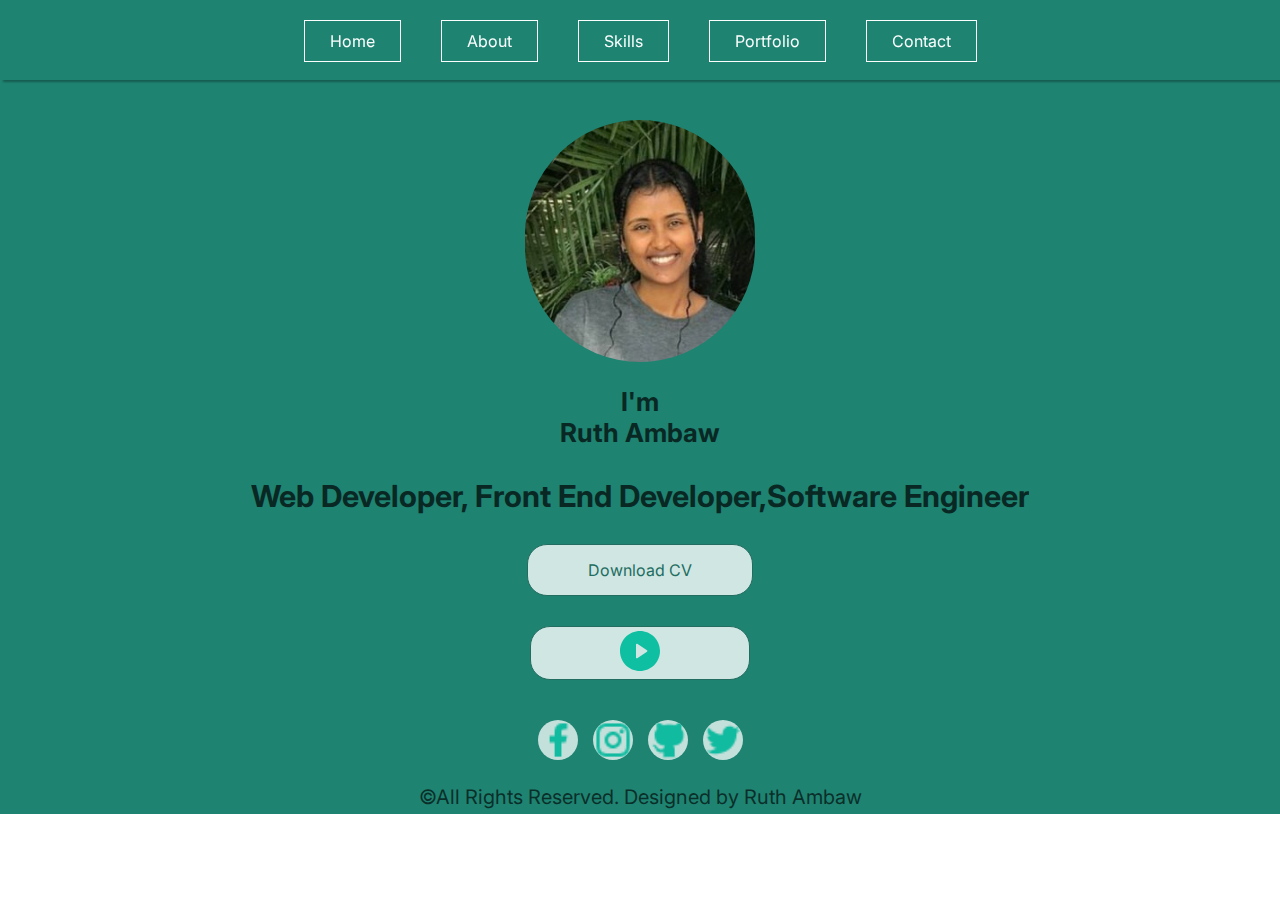
<file: index.html>
<!DOCTYPE html>
<html lang="en">
  <head>
    <meta charset="utf-8">
    <title>Ruth's Portfolio</title>
    <meta content="width=device-width, initial-scale=1.0" name="viewport">
    <link rel="stylesheet" href="src/css/style.css">
  </head>

  <body>
    <div class="color_container">
      <header>
        <!-- header Start -->
        <nav class="navbar">
          <div class="navbar-content">
            <div class="navbar-nav">
              <a href="./index.html" class="nav-item nav-link">Home</a>
              <a href="src/about.html" class="nav-item nav-link">About</a>
              <a href="src/skills.html" class="nav-item nav-link">Skills</a>
              <a href="src/portfolio.html" class="nav-item nav-link">Portfolio</a>
              <a href="src/contact.html" class="nav-item nav-link">Contact</a>
            </div>
          </div>
          <div class="toogle">
            <div class="nav_menu">
              <span><img src="src/assets/icons/menu.png" alt=""></span>
            </div>
            <div class="navbar-nav hidden">
              <a href="index.html" class="nav-item nav-link">Home</a>
              <a href="src/about.html" class="nav-item nav-link">About</a>
              <a href="src/skills.html" class="nav-item nav-link">Skills</a>
              <a href="src/portfolio.html" class="nav-item nav-link">Portfolio</a>
              <a href="src/contact.html" class="nav-item nav-link">Contact</a>
            </div>
          </div>
        </nav>
      </header>
      <!-- header End -->
  
      <!-- home start -->
      <main>
        <section class="header__section" id="home">
            <div class="my__profile">
              <div class="profile__img">
                <img class="" src="src/assets/images/myprofile.jpg" alt="profile picture" >
              </div>
              <div class="info__about__me">
                <h3 class="infoTitle">
                  <span>I'm</span><br>
                  Ruth Ambaw</h3>
                <div class="infoTitle">
                  <h3>Web Developer, Front End Developer,Software Engineer</h3>
                </div>
                <div class="resume__btn">
                  <a href="src/assets/files/cvold.pdf" download="pdf" class="btn">Download CV</a>
                </div>
                <div class="play__video">
                  <span><img src="src/assets/icons/blue/play.png" alt="play"></span>
                </div>
                <div class="video">
                  <video width="300" height="170" controls>
                    <source src="src/assets/video/Learn and Play with Magic Media.mp4" type="video/mp4">
                  </video>
                </div>
            </div>
          </div>
        </section>
      </main>
        <!-- Header End -->
  
      <!-- Footer Start -->
      <footer class="footer">
        <div class="social__media">
          <a class="social" href="#"><img src="src/assets/icons/blue/facebook.png" alt="facebook"></a>
          <a class="social" href="#"><img src="src/assets/icons/blue/instagram-line.png" alt="instagram"></a>
          <a class="social" href="https://github.com/ruth610"><img src="src/assets/icons/blue/github.png" alt="github"></a>
          <a class="social" href="https://x.com/ruth_ambaw"><img src="src/assets/icons/blue/twitter-fill.png" alt="twitter"></a>
        </div>
        <p class="copyright">©All Rights Reserved. Designed by Ruth Ambaw</p>
      </footer>
      <!-- Footer End -->
    </div>
    <script src="src/js/script.js"></script>
  </body>
</html>
</file>
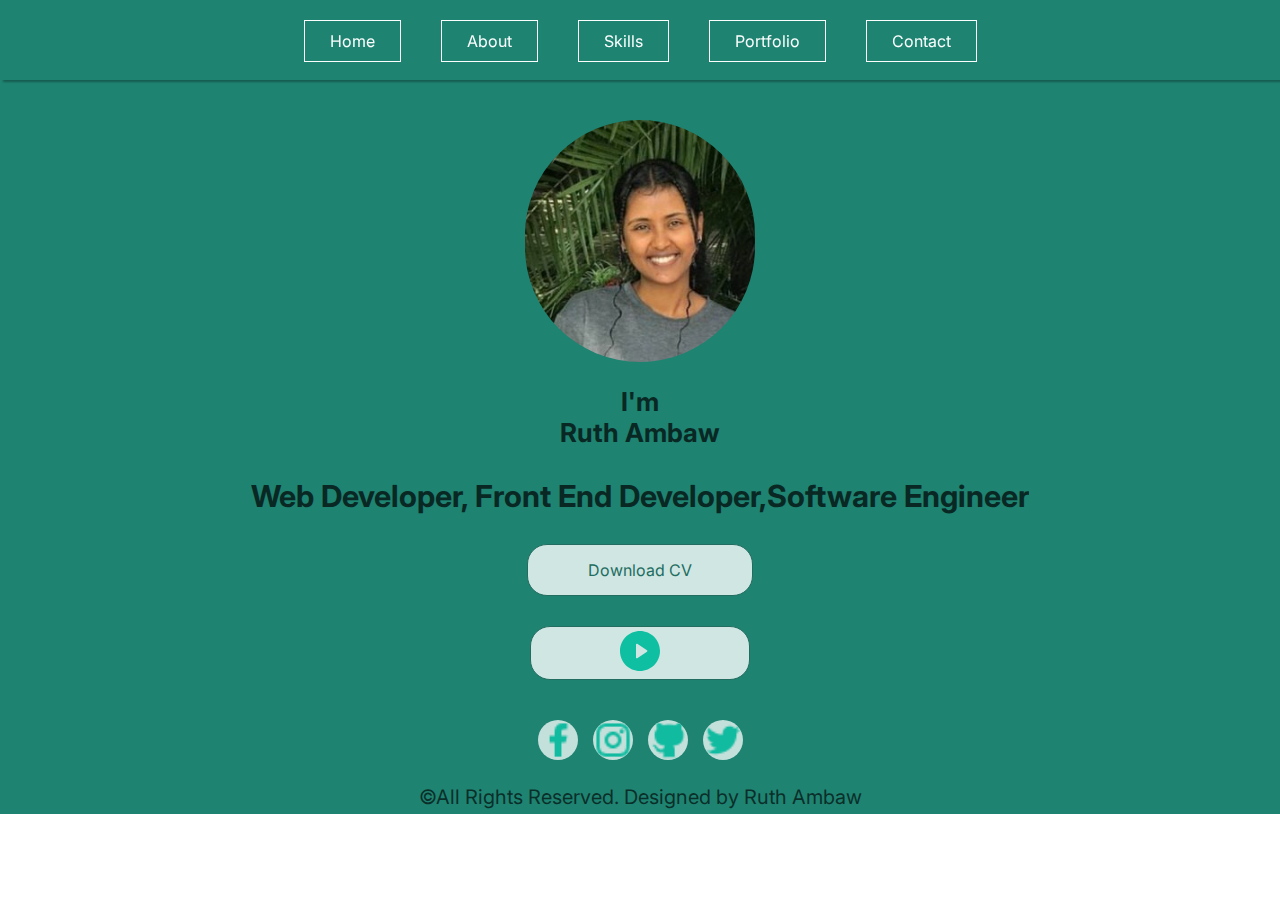
<file: home.html>
<!DOCTYPE html>
<html lang="en">
  <head>
    <meta charset="utf-8">
    <title>Ruth's Portfolio</title>
    <meta content="width=device-width, initial-scale=1.0" name="viewport">
    <link rel="stylesheet" href="./css/style.css">
  </head>

  <body>
    <div class="color_container">
      <header>
        <!-- header Start -->
        <nav class="navbar">
          <div class="navbar-content">
            <div class="navbar-nav">
              <a href="./home.html" class="nav-item nav-link">Home</a>
              <a href="./about.html" class="nav-item nav-link">About</a>
              <a href="./skills.html" class="nav-item nav-link">Skills</a>
              <a href="./portfolio.html" class="nav-item nav-link">Portfolio</a>
              <a href="./contact.html" class="nav-item nav-link">Contact</a>
            </div>
          </div>
          <div class="toogle">
            <div class="nav_menu">
              <span><img src="./assets/icons/menu.png" alt=""></span>
            </div>
            <div class="navbar-nav hidden">
              <a href="./home.html" class="nav-item nav-link">Home</a>
              <a href="./about.html" class="nav-item nav-link">About</a>
              <a href="./skills.html" class="nav-item nav-link">Skills</a>
              <a href="./portfolio.html" class="nav-item nav-link">Portfolio</a>
              <a href="./contact.html" class="nav-item nav-link">Contact</a>
            </div>
          </div>
        </nav>
      </header>
      <!-- header End -->
  
      <!-- home start -->
      <main>
        <section class="header__section" id="home">
            <div class="my__profile">
              <div class="profile__img">
                <img class="" src="./assets/images/myprofile.jpg" alt="profile picture" >
              </div>
              <div class="info__about__me">
                <h3 class="infoTitle">
                  <span>I'm</span><br>
                  Ruth Ambaw</h3>
                <div class="infoTitle">
                  <h3>Web Developer, Front End Developer,Software Engineer</h3>
                </div>
                <div class="resume__btn">
                  <a href="./assets/files/cvold.pdf" download="pdf" class="btn">Download CV</a>
                </div>
                <div class="play__video">
                  <span><img src="./assets/icons/blue/play.png" alt="play"></span>
                </div>
                <div class="video">
                  <video width="300" height="170" controls>
                    <source src="./assets/video/Learn and Play with Magic Media.mp4" type="video/mp4">
                  </video>
                </div>
            </div>
          </div>
        </section>
      </main>
        <!-- Header End -->
  
      <!-- Footer Start -->
      <footer class="footer">
        <div class="social__media">
          <a class="social" href="#"><img src="./assets/icons/blue/facebook.png" alt="facebook"></a>
          <a class="social" href="#"><img src="./assets/icons/blue/instagram-line.png" alt="instagram"></a>
          <a class="social" href="https://github.com/ruth610"><img src="./assets/icons/blue/github.png" alt="github"></a>
          <a class="social" href="https://x.com/ruth_ambaw"><img src="./assets/icons/blue/twitter-fill.png" alt="twitter"></a>
        </div>
        <p class="copyright">©All Rights Reserved. Designed by Ruth Ambaw</p>
      </footer>
      <!-- Footer End -->
    </div>
    <script src="./js/script.js"></script>
  </body>
</html>
</file>
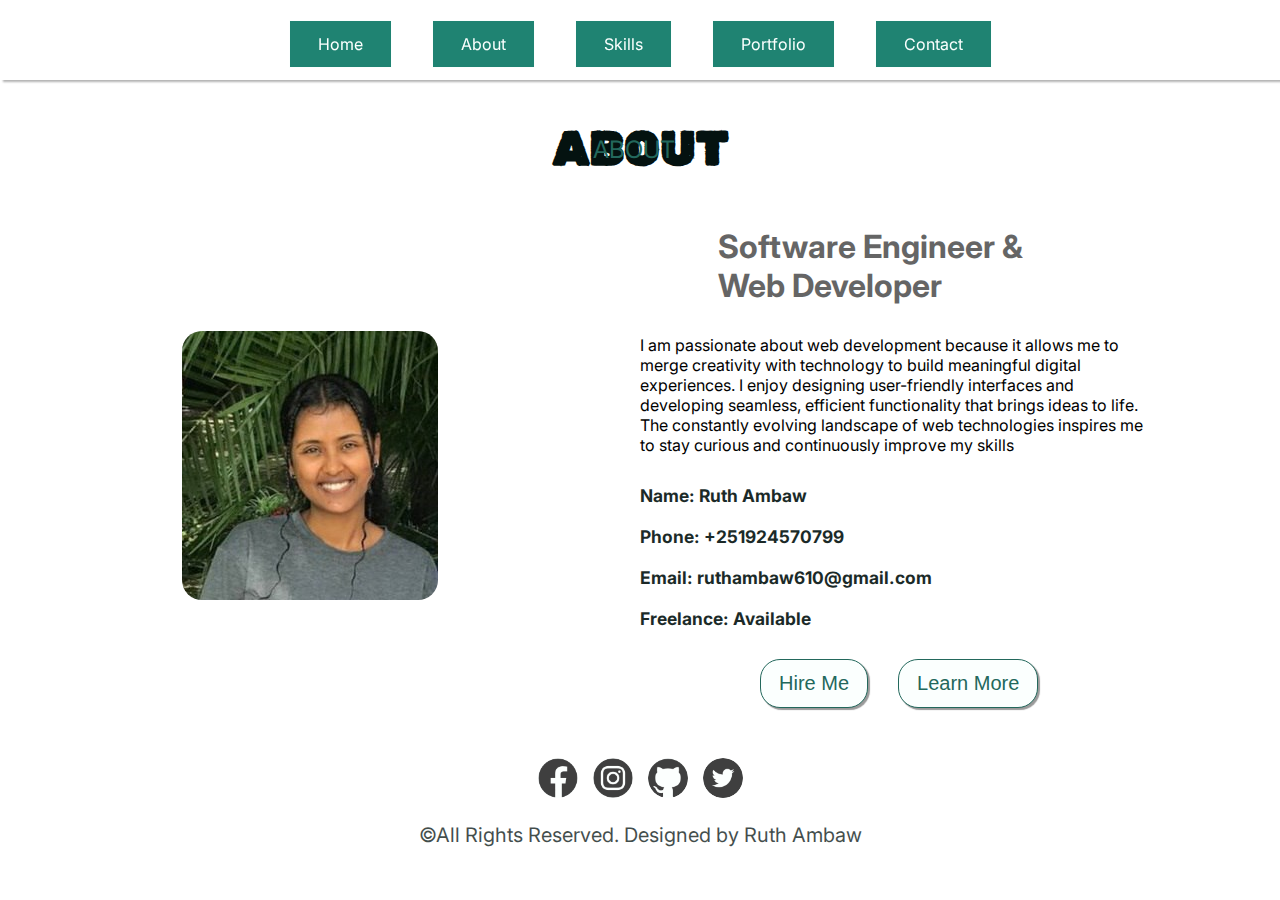
<file: src/about.html>
<!DOCTYPE html>
<html lang="en">
<head>
    <meta charset="UTF-8">
    <meta name="viewport" content="width=device-width, initial-scale=1.0">
    <title>Ruth's Portfolio</title>
    <link rel="stylesheet" href="./css/style.css">
    <link rel="stylesheet" href="./css/styleAbout.css">
</head>
<body>
  <div class="noColor_container">
    <header>
      <!-- header Start -->
      <nav class="navbar">
        <div class="navbar-content">
          <div class="navbar-nav">
            <a href="../index.html" class="nav-item nav-link">Home</a>
            <a href="./about.html" class="nav-item nav-link">About</a>
            <a href="./skills.html" class="nav-item nav-link">Skills</a>
            <a href="./portfolio.html" class="nav-item nav-link">Portfolio</a>
            <a href="./contact.html" class="nav-item nav-link">Contact</a>
          </div>
        </div>
        <div class="toogle">
          <div class="nav_menu">
            <span><img src="./assets/icons/menu.png" alt=""></span>
          </div>
          <div class="navbar-nav hidden">
            <a href="../index.html" class="nav-item nav-link">Home</a>
            <a href="./about.html" class="nav-item nav-link">About</a>
            <a href="./skills.html" class="nav-item nav-link">Skills</a>
            <a href="./portfolio.html" class="nav-item nav-link">Portfolio</a>
            <a href="./contact.html" class="nav-item nav-link">Contact</a>
          </div>
        </div>
      </nav>
    </header>
    <!-- header ends here -->

     <!-- About Start -->
  <main>
    <section class="about__section">
      <div class="container">
        <div class="text_container">
          <h1 class="text_small">ABOUT</h1>
          <h3 class="text_large">ABOUT</h3>
        </div>
        <div class="about__descriptions">
          <div class="about__img">
            <img src="./assets/images/myprofile.jpg" alt="picture of mine">
          </div>
          <div class="about__info">
            <h3 class="about__infoTitle">Software Engineer & Web Developer</h3>
            <p>
              I am passionate about web development because it allows me to
              merge creativity with technology to build meaningful digital
              experiences. I enjoy designing user-friendly interfaces and
              developing seamless, efficient functionality that brings ideas
              to life. The constantly evolving landscape of web technologies
              inspires me to stay curious and continuously improve my skills
            </p>
            <div class="detail_about__me">
              <div>
                <h6>Name: <span>Ruth Ambaw</span></h6>
              </div>
              <div>
                <h6>Phone: <span>+251924570799</span></h6>
              </div>
              <div>
                <h6>Email: <span>ruthambaw610@gmail.com</span></h6>
              </div>
              <div>
                <h6>
                  Freelance: <span>Available</span>
                </h6>
              </div>
            </div>
            <div class="btn_list">
              <button>Hire Me</button>
              <button>Learn More</button>
            </div>
          </div>
        </div>
      </div>
    </section>
  </main>
    <!-- About End -->

    <!-- Footer Start -->
  <footer class="footer">
      <div class="social__media">
        <a class="social" href="#"><img src="./assets/icons/black/facebook.png" alt="facebook"></a>
        <a class="social" href="#"><img src="./assets/icons/black/instagram.png" alt="instagram"></a>
        <a class="social" href="https://github.com/ruth610"><img src="./assets/icons/black/github.png" alt="github"></a>
        <a class="social" href="https://x.com/ruth_ambaw"><img src="./assets/icons/black/twitter.png" alt="twiiter"></a>
      </div>
      <p class="©copyright">©All Rights Reserved. Designed by Ruth Ambaw</p>
    </footer>
    <!-- Footer End -->
  </div>
      <script src="./js/script.js"></script>
</body>
</html>
</file>
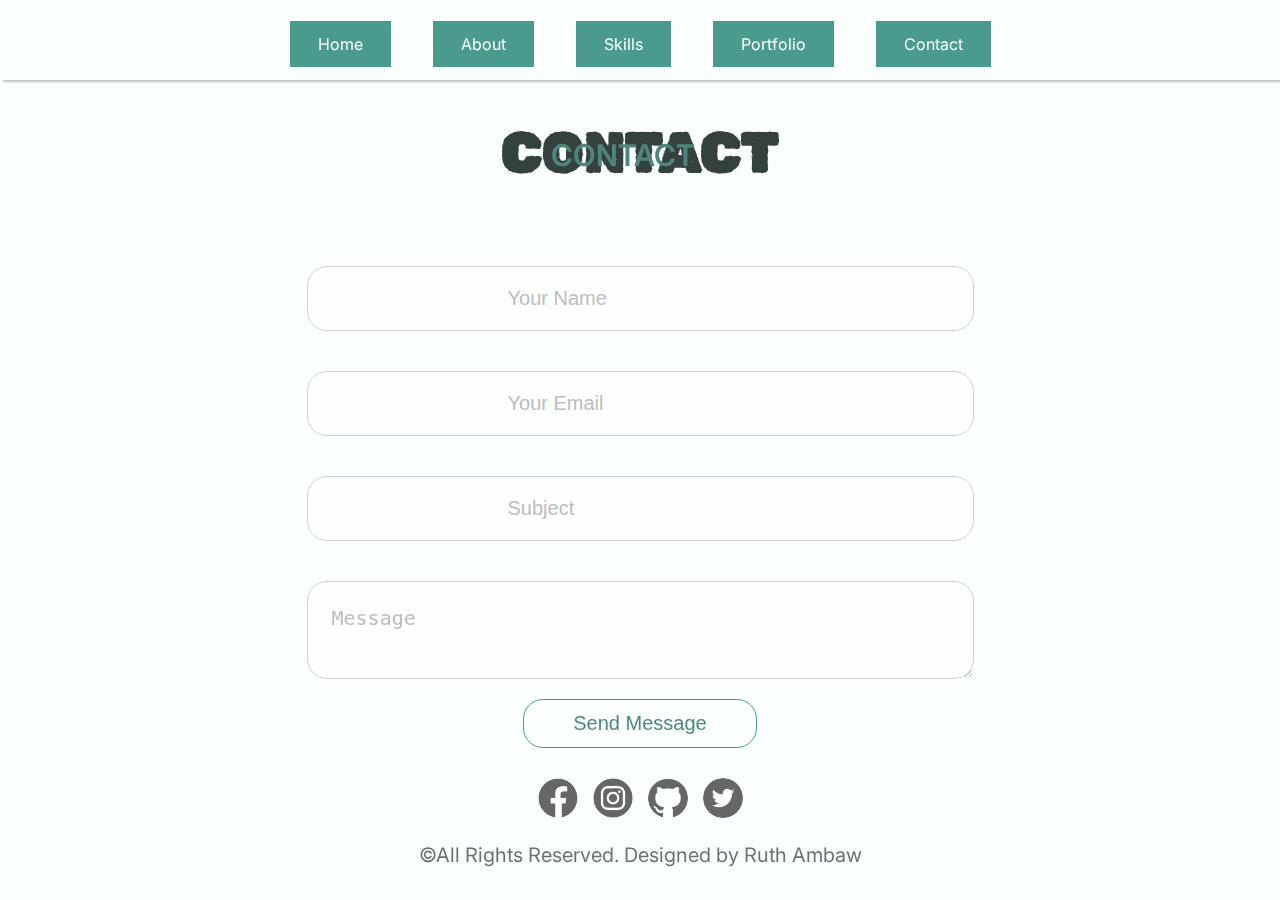
<file: src/contact.html>
<!DOCTYPE html>
<html lang="en">
<head>
    <meta charset="UTF-8">
    <meta name="viewport" content="width=device-width, initial-scale=1.0">
    <title>Ruth's Portfolio</title>
    <link rel="stylesheet" href="./css/style.css">
    <link rel="stylesheet" href="./css/styleContact.css">
</head>
<body>
    <!-- header Start -->
    <header>
      <nav class="navbar">
        <div class="navbar-content">
          <div class="navbar-nav">
            <a href="../index.html" class="nav-item nav-link">Home</a>
            <a href="./about.html" class="nav-item nav-link">About</a>
            <a href="./skills.html" class="nav-item nav-link">Skills</a>
            <a href="./portfolio.html" class="nav-item nav-link">Portfolio</a>
            <a href="./contact.html" class="nav-item nav-link">Contact</a>
          </div>
        </div>
        <div class="toogle">
          <div class="nav_menu">
            <span><img src="./assets/icons/menu.png" alt=""></span>
          </div>
          <div class="navbar-nav hidden">
            <a href="../index.html" class="nav-item nav-link">Home</a>
            <a href="./about.html" class="nav-item nav-link">About</a>
            <a href="./skills.html" class="nav-item nav-link">Skills</a>
            <a href="./portfolio.html" class="nav-item nav-link">Portfolio</a>
            <a href="./contact.html" class="nav-item nav-link">Contact</a>
          </div>
        </div>
      </nav>
      </header>
      <!-- header ends here -->

      <!-- Contact Start -->
    <main>
      <section class="contact__section">
        <div class="container">
          <div class="text_container">
            <h1 class="text_small">CONTACT</h1>
            <h1 class="text_large">CONTACT</h1>
          </div>
          <div class="contact__form">
            <form id="contactForm">
                <div class="nameEmail">
                  <label for="name">Name:</label>
                  <input
                  type="text"
                  id="name"
                  class="input"
                  placeholder="Your Name"
                  required="required"
                  data-validation-required-message="Please enter your name"
                >
                <label for="email">Email</label>
                <input
                  type="email"
                  class="input"
                  id="email"
                  placeholder="Your Email"
                  required="required"
                  data-validation-required-message="Please enter your email"
                >
                </div>
                <label for="subject">Subject</label>
                <input
                  type="text"
                  id="subject"
                  class="input"
                  required="required"
                  placeholder="Subject"
                  data-validation-required-message="Please enter a subject"
                >
                <label for="message">Message</label>
                <textarea
                  id="message"
                  placeholder="Message"
                  required="required"
                  data-validation-required-message="Please enter your message"
                ></textarea>
                <button class="btn" type="submit" id="sendMessageButton">
                  Send Message
              </div>
            </form>
          </div>
        </div>
      </section>
    </main>
    <!-- Contact End -->

      <!-- Footer Start -->
      <footer class="footer">
        <div class="social__media">
          <a class="social" href="#"><img src="./assets/icons/black/facebook.png" alt="facebook"></a>
          <a class="social" href="#"><img src="./assets/icons/black/instagram.png" alt="instagram"></a>
          <a class="social" href="https://github.com/ruth610"><img src="./assets/icons/black/github.png" alt="github"></a>
          <a class="social" href="https://x.com/ruth_ambaw"><img src="./assets/icons/black/twitter.png" alt="twiiter"></a>
        </div>
        <p class="copyright">©All Rights Reserved. Designed by Ruth Ambaw</p>
      </footer>
      <!-- Footer End -->
      <script src="./js/script.js"></script>
</body>
</html>
</file>
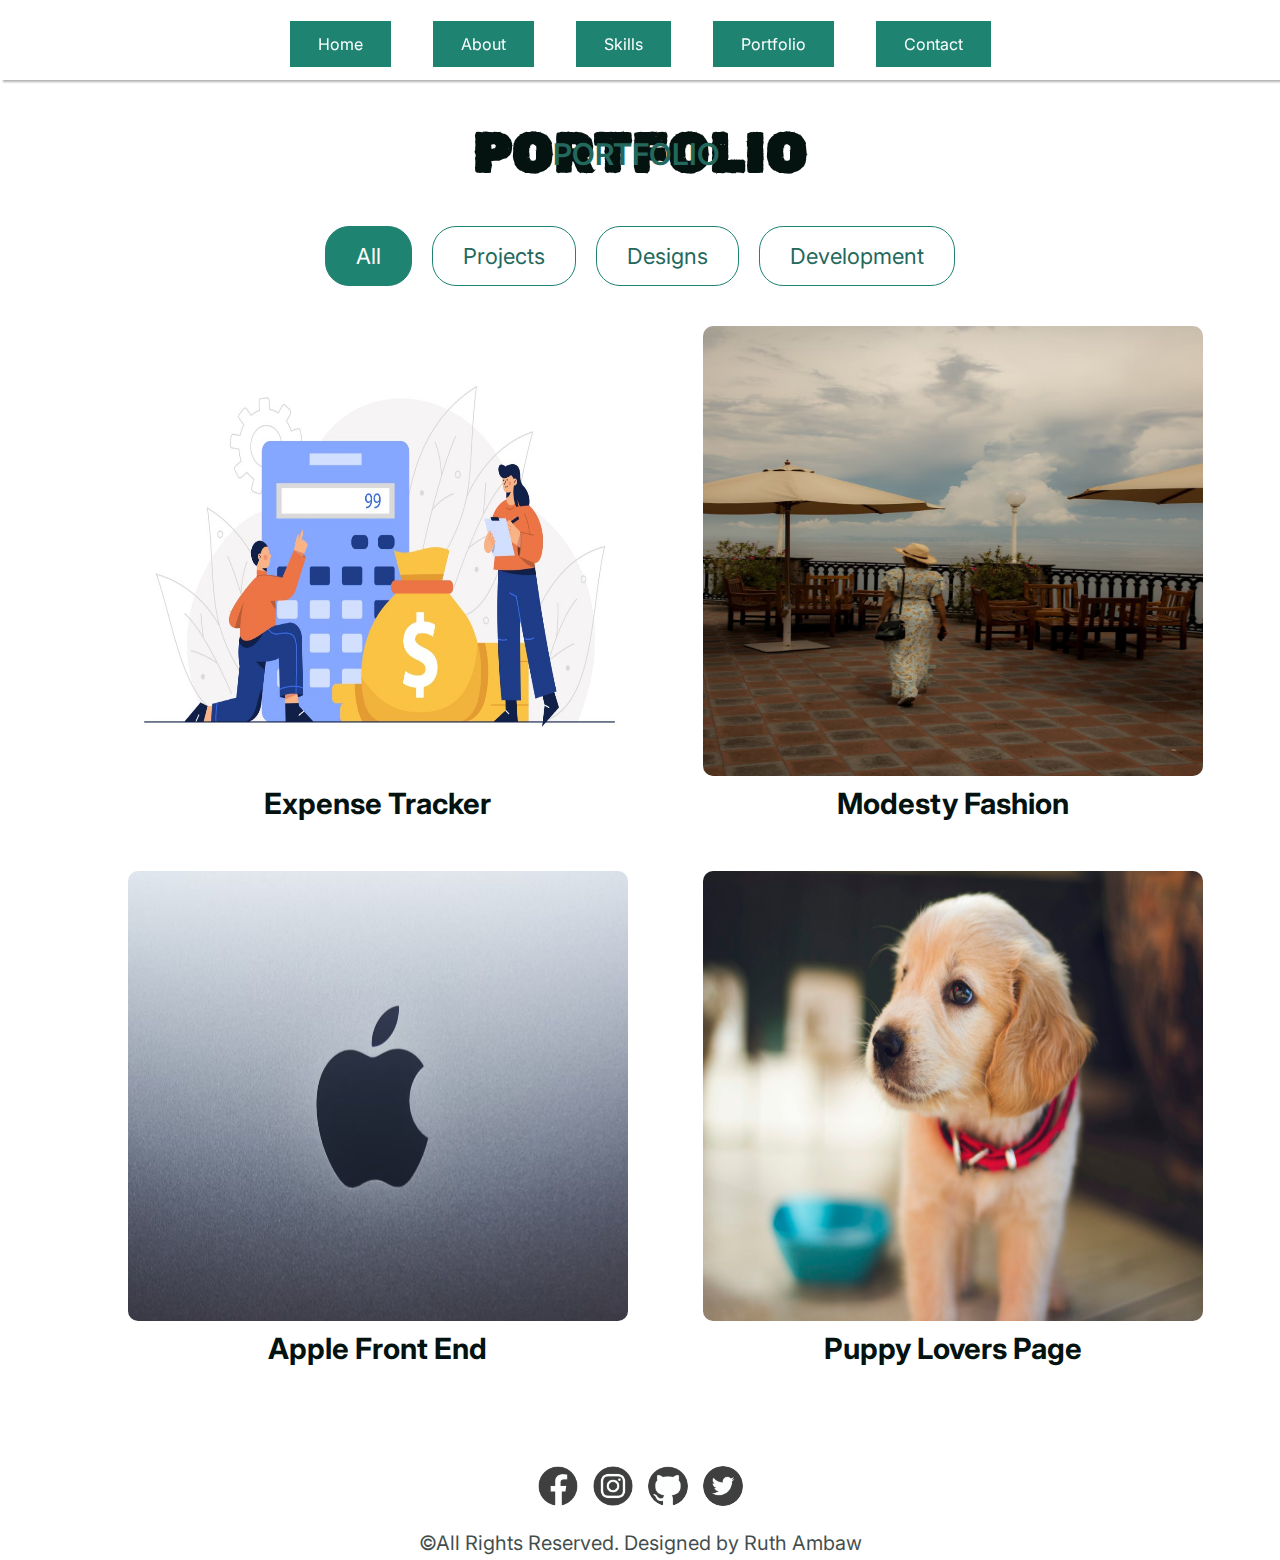
<file: src/portfolio.html>
<!DOCTYPE html>
<html lang="en">
<head>
    <meta charset="UTF-8">
    <meta name="viewport" content="width=device-width, initial-scale=1.0">
    <title>Ruth's Portfolio</title>
    <link rel="stylesheet" href="./css/style.css">
    <link rel="stylesheet" href="./css/stylePortfolio.css">
</head>
<body>
  <header>
    <!-- header Start -->
    <nav class="navbar">
      <div class="navbar-content">
        <div class="navbar-nav">
          <a href="../index.html" class="nav-item nav-link">Home</a>
          <a href="./about.html" class="nav-item nav-link">About</a>
          <a href="./skills.html" class="nav-item nav-link">Skills</a>
          <a href="./portfolio.html" class="nav-item nav-link">Portfolio</a>
          <a href="./contact.html" class="nav-item nav-link">Contact</a>
        </div>
      </div>
      <div class="toogle">
        <div class="nav_menu">
          <span><img src="./assets/icons/menu.png" alt=""></span>
        </div>
        <div class="navbar-nav hidden">
          <a href="../index.html" class="nav-item nav-link">Home</a>
          <a href="./about.html" class="nav-item nav-link">About</a>
          <a href="./skills.html" class="nav-item nav-link">Skills</a>
          <a href="./portfolio.html" class="nav-item nav-link">Portfolio</a>
          <a href="./contact.html" class="nav-item nav-link">Contact</a>
        </div>
      </div>
    </nav>
  </header>
      <!-- header ends here -->

      <!-- Portfolio Start -->
    <main>
      <section class="portfolio__section" id="portfolio">
        <div class="porfolio__container">
          <div class="text_container">
            <h1 class="text_large">PORTFOLIO</h1>
            <h1 class="text_small">PORTFOLIO</h1>
          </div>
          <div class="portfolio__flters">
            <ul>
              <li class="btn all active">All</li>
              <li class="btn pros">Projects</li>
              <li class="btn des">Designs</li>
              <li class="btn dev">Development</li>
            </ul>
          </div>
          <div class="portfolio__items">
            <div class="portfolio__item pros all">
              <div class="item__wrapper">
                <img src="./assets/images/expense.jpeg" alt="expense">
                <h3>Expense Tracker</h3>
              </div>
            </div>
            <div class="portfolio__item dev all">
              <div class="item__wrapper">
                <img src="./assets/images/modeForPort.jpeg" alt="modeForPort">
                <h3>Modesty Fashion</h3>
              </div>
            </div>
            <div class="portfolio__item dev all">
              <div class="item__wrapper">
                <img src="./assets/images/appleforport.png" alt="appleforport">
                <h3>Apple Front End</h3>
              </div>
            </div>
            <div class="portfolio__item des all">
              <div class="item__wrapper">
                <img src="./assets/images/puppy.jpeg" alt="puppy">
                <h3>Puppy Lovers Page</h3>
              </div>
            </div>
          </div>
        </div>
      </section>
      
    </main>
      <!-- Portfolio End -->


      <!-- Footer Start -->
      <footer class="footer">
        <div class="social__media">
          <a class="social" href="#"><img src="./assets/icons/black/facebook.png" alt="facebook"></a>
          <a class="social" href="#"><img src="./assets/icons/black/instagram.png" alt="instagram"></a>
          <a class="social" href="https://github.com/ruth610"><img src="./assets/icons/black/github.png" alt="github"></a>
          <a class="social" href="https://x.com/ruth_ambaw"><img src="./assets/icons/black/twitter.png" alt="twiiter"></a>
        </div>
        <p class="copyright">©All Rights Reserved. Designed by Ruth Ambaw</p>
      </footer>
      <!-- Footer End -->
      <script src="./js/script.js"></script>
</body>
</html>
</file>
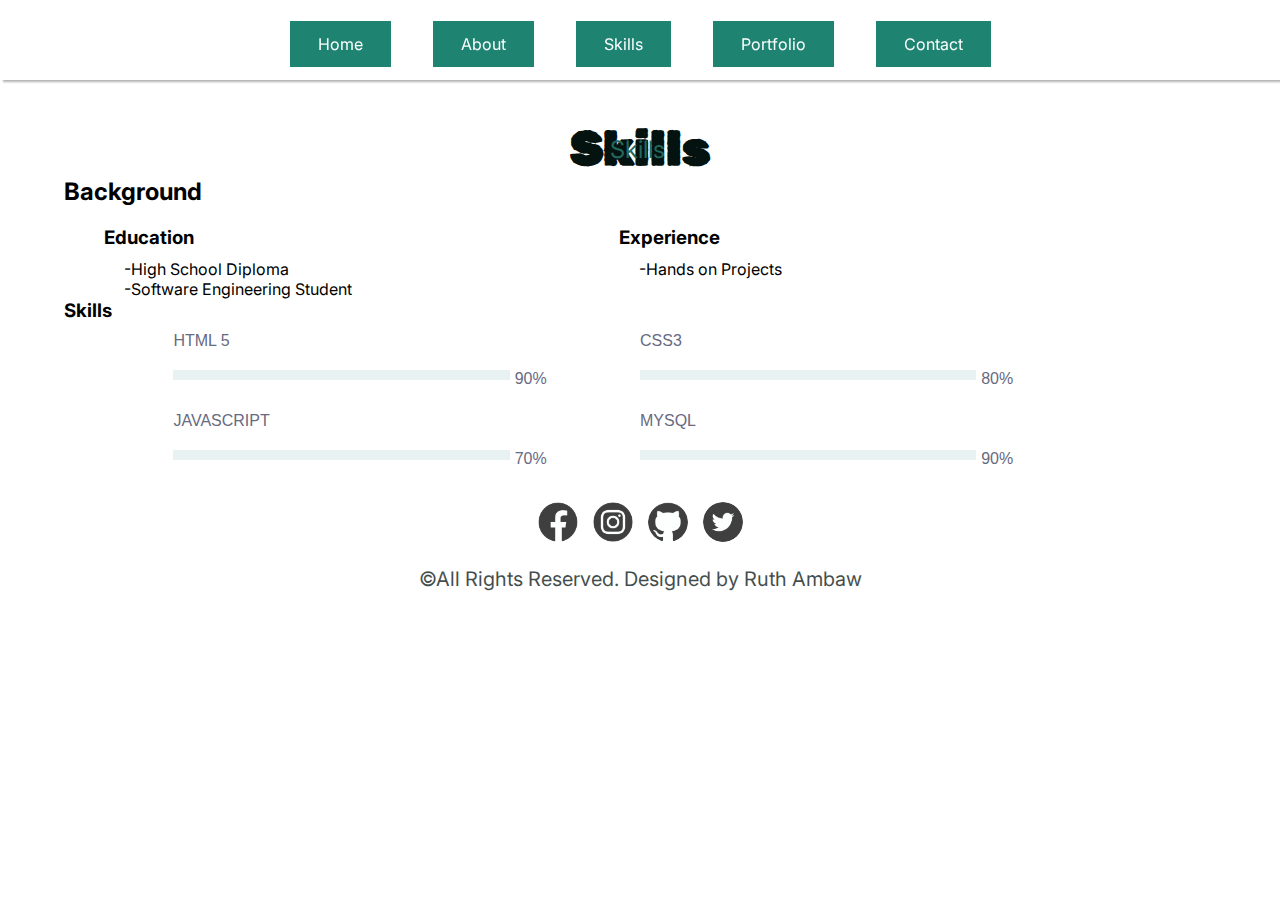
<file: src/skills.html>
<!DOCTYPE html>
<html lang="en">
<head>
    <meta charset="UTF-8">
    <meta name="viewport" content="width=device-width, initial-scale=1.0">
    <title>Ruth's Portfolio</title>
    <link rel="stylesheet" href="./css/style.css">
    <link rel="stylesheet" href="./css/styleSkills.css">
</head>
<body>
  <header>
    <!-- header Start -->
    <nav class="navbar">
      <div class="navbar-content">
        <div class="navbar-nav">
          <a href="../index.html" class="nav-item nav-link">Home</a>
          <a href="./about.html" class="nav-item nav-link">About</a>
          <a href="./skills.html" class="nav-item nav-link">Skills</a>
          <a href="./portfolio.html" class="nav-item nav-link">Portfolio</a>
          <a href="./contact.html" class="nav-item nav-link">Contact</a>
        </div>
      </div>
      <div class="toogle">
        <div class="nav_menu">
          <span><img src="./assets/icons/menu.png" alt=""></span>
        </div>
        <div class="navbar-nav hidden">
          <a href="../index.html" class="nav-item nav-link">Home</a>
          <a href="./about.html" class="nav-item nav-link">About</a>
          <a href="./skills.html" class="nav-item nav-link">Skills</a>
          <a href="./portfolio.html" class="nav-item nav-link">Portfolio</a>
          <a href="./contact.html" class="nav-item nav-link">Contact</a>
        </div>
      </div>
    </nav>
  </header>
      <!-- header ends here -->

      <!-- Skill Start -->
    <main>
      <section class="skills__section">
        <div class="skills__wrapper">
          <div class="text_container">
            <h1 class="text_large">Skills</h1>
            <h1 class="text_small">Skills</h1>
          </div>
          <div class="education">
            <h2>Background</h2>
            <div class="experience">
              <div class="edu_desc">
                <h3>Education</h3>
                <ul>
                  <li>-High School Diploma</li>
                  <li>-Software Engineering Student</li>
                </ul>
              </div>
              <div class="Exper_desc">
                <h3>Experience</h3>
                <ul>
                  <li>-Hands on Projects</li>
                </ul>
              </div>
            </div>
          </div>
          </div>
          <div class="all__skills">
            <h3>Skills</h3>

            <div class="container">
                  <div class="progress-box">
                      <div class="meta">
                          <span class="title">html 5</span>
                      </div>
                      <div class="progress-bg-txt">
                          <div class="progress-bg">
                              <div class="progress-bar html-bg">
              
                              </div>
                          </div>
                          <span class="item-value">90%</span>
                      </div>
                  </div>
                  <div class="progress-box">
                      <div class="meta">
                          <span class="title">css3 </span>
                      </div>
                      <div class="progress-bg-txt">
                          <div class="progress-bg">
                              <div class="progress-bar css-bg">
              
                              </div>
                          </div>
                          <span class="item-value">80%</span>
                      </div>
                  </div>
                  <div class="progress-box">
                      <div class="meta">
                          <span class="title">Javascript</span>
                      </div>
                      <div class="progress-bg-txt">
                          <div class="progress-bg">
                              <div class="progress-bar py-bg">
              
                              </div>
                          </div>
                          <span class="item-value">70%</span>
                      </div>
                  </div>
                  <div class="progress-box">
                      <div class="meta">
                          <span class="title">mysql</span>
                      </div>
                      <div class="progress-bg-txt">
                          <div class="progress-bg">
                              <div class="progress-bar sql-bg">
              
                              </div>
                          </div>
                          <span class="item-value">90%</span>
                      </div>
                  </div>
              </div>
          </div>
      </section>
    </main>
      <!-- Skill End -->


      <!-- Footer Start -->
      <footer class="footer">
        <div class="social__media">
          <a class="social" href="#"><img src="./assets/icons/black/facebook.png" alt="facebook"></a>
          <a class="social" href="#"><img src="./assets/icons/black/instagram.png" alt="instagram"></a>
          <a class="social" href="https://github.com/ruth610"><img src="./assets/icons/black/github.png" alt="github"></a>
          <a class="social" href="https://x.com/ruth_ambaw"><img src="./assets/icons/black/twitter.png" alt="twiiter"></a>
        </div>
        <p class="copyright">©All Rights Reserved. Designed by Ruth Ambaw</p>
      </footer>
      <!-- Footer End -->
      <script src="./js/script.js"></script>
</body>
</html>
</file>
<file: src/css/style.css>
*{
    margin: 0;
    padding: 0;
    box-sizing: 0;
}
@font-face {
    font-family: 'inter';
    src:url('../font/Inter-VariableFont_opsz\,wght.ttf') format('truetype');
}
@font-face{
    font-family: 'RubikDirt';
    src:url('../font/RubikDirt-Regular.ttf') format('truetype');
}

:root{
    --body_bg-:#1f8372;
    --text_black-:#041210;
    --btn_text-:#23685c;
    --white-color-:#FBFFFE;
    --progress-bg-:#188573;
  --small-title-font-size:24px;
  --font-family-:inter;
  --regular-body-text:26px;
  --small-body-text:20px;
  --large-title-size:60px;
  --large-title-style: RubikDirt;

}
body{
    font-family: var(--font-family-);
    
}
.color_container{
    width: 100%;
    height: 100%;
    display: flex;
    flex-direction: column;
    background-color: var(--body_bg-);
}
header{
    position: fixed;
    z-index: 890;
    top: 0;
    width: 100%;
    height: 80px;
    box-shadow: 3px 2px 2px rgba(0,0,0,0.3);

}
.navbar{
    display: flex;
    justify-content: center;
    text-align: center;
    align-items: center;
    padding: 10px;
}
label{
    visibility: hidden;
}
.dark{
    background-color: #919090;
    color: white;
}
.toogle {
    display: flex;
    flex-direction: column;
    justify-content: center;
    align-items: center;
    gap: 20px;
    margin-left: auto;
}

.nav_menu {
    margin: 10px;
    margin-left: auto;
    cursor: pointer;
    border: 1px solid var(--text_black-);
}

.toogle .navbar-nav{
    display: flex;
    flex-direction: column;
    gap: 10px;
    width: 100px;
    opacity: 0.9;
    justify-content: center;
    align-items: center;
    margin: 0 auto;

}
.toogle .navbar-nav a{
    margin: 0 auto;
    text-decoration: none;
    color: var(--white-color-);
    width: 100px;
    height: 40px;
}
.toogle .navbar-nav a:hover{
    background-color: var(--white-color-);
    color: var(--body_bg-);
}
.toogle .hidden{
    display: none;
}
.nav_menu:hover{
    opacity: 0.5;
}
.navbar-content{
    display: none;
}
main{
    padding-top: 120px;
}
.my__profile{
    text-align: center;
    display: flex;
    flex-direction: column;
    justify-content: center;
    align-items: center;
}
.profile__img img{
    width: 90%;
    border-radius: 140px;
}
.info__about__me{
    margin: 20px auto;
    width: 80%;
    display: flex;
    flex-direction: column;
    justify-content: center;
    align-items: center;
    gap: 30px;
    opacity: 0.8;
    color: var(--text_black-);
}
.infoTitle{
    font-size: 26px;
}
.resume__btn a{
    text-decoration: none;
    color: var(--btn_text-);
}
.resume__btn,.play__video{
    background-color: var(--white-color-);
    border: 1px solid var(--btn_text-);
    padding: 15px 60px;
    border-radius: 20px;
}
.resume__btn:hover{
   opacity: 0.8;
}
.play__video{
    padding: 0px 85px;
    cursor: pointer;
}
.play__video img{
    width: 100%;
}
.play__video:hover{
    opacity: 0.8;
}
.video{
    display: none;
    margin: 0 auto;
    border: 1px solid var(--btn_text-);
    width: 300px;
    height: 170px;
}
.video video{
    border-radius: 20px;
} 

.footer{
    display: flex;
    margin: 20px auto;
    margin-bottom: 5px;
    flex-direction: column;
    gap: 20px;
    justify-content: space-between;
    align-items: center;
    color: var(--text_black-);
    opacity: 0.75;
    font-size: var(--small-body-text);
}
.footer .social__media{
    display: flex;
    justify-content: space-around;
    align-items: center;
    gap: 15px;
}
.footer .social__media a img{
    background-color: var(--white-color-);
    border-radius: 20px;
    width: 40px;
}
.footer .social__media a img:hover{
    opacity: 0.7;
}
@media (min-width:720px) {
    .toogle{
        display: none;
    }
    .navbar-content{
        display: flex;
        justify-content: space-between;
        gap: 40px;
    }
    .navbar-nav{
        display: flex;
        justify-content: space-between;
        gap: 40px;
        align-items: center;
    }
    .navbar-content a, .navbar-nav a{
        text-decoration: none;
        color: var(--white-color-);
        border: 1px  solid var(--white-color-);
        padding: 10px 25px;
        margin: 10px auto;
    }
    .navbar{
        display: flex;
        flex-direction: column;
        align-items: center;
        justify-content: center;
    }
    .navbar-nav a:hover{
        background-color: var(--white-color-);
        color: var(--btn_text-);
    }
}
</file>
<file: css/style.css>
*{
    margin: 0;
    padding: 0;
    box-sizing: 0;
}
@font-face {
    font-family: 'inter';
    src:url('../font/Inter-VariableFont_opsz\,wght.ttf') format('truetype');
}
@font-face{
    font-family: 'RubikDirt';
    src:url('../font/RubikDirt-Regular.ttf') format('truetype');
}

:root{
    --body_bg-:#1f8372;
    --text_black-:#041210;
    --btn_text-:#23685c;
    --white-color-:#FBFFFE;
    --progress-bg-:#188573;
  --small-title-font-size:24px;
  --font-family-:inter;
  --regular-body-text:26px;
  --small-body-text:20px;
  --large-title-size:60px;
  --large-title-style: RubikDirt;

}
body{
    font-family: var(--font-family-);
    
}
.color_container{
    width: 100%;
    height: 100%;
    display: flex;
    flex-direction: column;
    background-color: var(--body_bg-);
}
header{
    position: fixed;
    z-index: 890;
    top: 0;
    width: 100%;
    height: 80px;
    box-shadow: 3px 2px 2px rgba(0,0,0,0.3);

}
.navbar{
    display: flex;
    justify-content: center;
    text-align: center;
    align-items: center;
    padding: 10px;
}
label{
    visibility: hidden;
}
.dark{
    background-color: #919090;
    color: white;
}
.toogle {
    display: flex;
    flex-direction: column;
    justify-content: center;
    align-items: center;
    gap: 20px;
    margin-left: auto;
}

.nav_menu {
    margin: 10px;
    margin-left: auto;
    cursor: pointer;
    border: 1px solid var(--text_black-);
}

.toogle .navbar-nav{
    display: flex;
    flex-direction: column;
    gap: 10px;
    width: 100px;
    opacity: 0.9;
    justify-content: center;
    align-items: center;
    margin: 0 auto;

}
.toogle .navbar-nav a{
    margin: 0 auto;
    text-decoration: none;
    color: var(--white-color-);
    width: 100px;
    height: 40px;
}
.toogle .navbar-nav a:hover{
    background-color: var(--white-color-);
    color: var(--body_bg-);
}
.toogle .hidden{
    display: none;
}
.nav_menu:hover{
    opacity: 0.5;
}
.navbar-content{
    display: none;
}
main{
    padding-top: 120px;
}
.my__profile{
    text-align: center;
    display: flex;
    flex-direction: column;
    justify-content: center;
    align-items: center;
}
.profile__img img{
    width: 90%;
    border-radius: 140px;
}
.info__about__me{
    margin: 20px auto;
    width: 80%;
    display: flex;
    flex-direction: column;
    justify-content: center;
    align-items: center;
    gap: 30px;
    opacity: 0.8;
    color: var(--text_black-);
}
.infoTitle{
    font-size: 26px;
}
.resume__btn a{
    text-decoration: none;
    color: var(--btn_text-);
}
.resume__btn,.play__video{
    background-color: var(--white-color-);
    border: 1px solid var(--btn_text-);
    padding: 15px 60px;
    border-radius: 20px;
}
.resume__btn:hover{
   opacity: 0.8;
}
.play__video{
    padding: 0px 85px;
    cursor: pointer;
}
.play__video img{
    width: 100%;
}
.play__video:hover{
    opacity: 0.8;
}
.video{
    display: none;
    margin: 0 auto;
    border: 1px solid var(--btn_text-);
    width: 300px;
    height: 170px;
}
.video video{
    border-radius: 20px;
} 

.footer{
    display: flex;
    margin: 20px auto;
    margin-bottom: 5px;
    flex-direction: column;
    gap: 20px;
    justify-content: space-between;
    align-items: center;
    color: var(--text_black-);
    opacity: 0.75;
    font-size: var(--small-body-text);
}
.footer .social__media{
    display: flex;
    justify-content: space-around;
    align-items: center;
    gap: 15px;
}
.footer .social__media a img{
    background-color: var(--white-color-);
    border-radius: 20px;
    width: 40px;
}
.footer .social__media a img:hover{
    opacity: 0.7;
}
@media (min-width:720px) {
    .toogle{
        display: none;
    }
    .navbar-content{
        display: flex;
        justify-content: space-between;
        gap: 40px;
    }
    .navbar-nav{
        display: flex;
        justify-content: space-between;
        gap: 40px;
        align-items: center;
    }
    .navbar-content a, .navbar-nav a{
        text-decoration: none;
        color: var(--white-color-);
        border: 1px  solid var(--white-color-);
        padding: 10px 25px;
        margin: 10px auto;
    }
    .navbar{
        display: flex;
        flex-direction: column;
        align-items: center;
        justify-content: center;
    }
    .navbar-nav a:hover{
        background-color: var(--white-color-);
        color: var(--btn_text-);
    }
}
</file>
<file: src/css/styleAbout.css>
*{
    margin: 0;
    padding: 0;
    box-sizing: 0;
}
@font-face {
    font-family: 'inter';
    src:url('../font/Inter-VariableFont_opsz\,wght.ttf') format('truetype');
}
@font-face{
    font-family: 'RubikDirt';
    src:url('../font/RubikDirt-Regular.ttf') format('truetype');
}

:root{
    --body_bg-:#1f8372;
    --text_black-:#041210;
    --btn_text-:#23685c;
    --white-color-:#FBFFFE;
    --progress-bg-:#188573;
  --small-title-font-size:24px;
  --font-family-:inter;
  --regular-body-text:26px;
  --small-body-text:20px;
  --large-title-size:60px;
  --large-title-style: RubikDirt;
  --meduim-title-size:32px;

}
body{
    font-family: var(--font-family-);
    
}
/* about page style  */
.toogle .navbar-nav a{
    margin: 0 auto;
    text-decoration: none;
    color: var(--white-color--);
    width: 100px;
    height: 40px;
}
.toogle .navbar-nav a:hover{
    background-color: var(--body_bg-);
    color: var(--white-color--);
}
 .text_container {
    position: relative;
    display: block; 
    margin: 0px auto; 
 }
.text_small {
    font-size: 48px;
    font-weight: bold;
    color: var(--text_black-);
    font-family: var(--large-title-style);
    top: 0;
    left: 0;
}

.text_large {
    font-size: 24px;
    font-weight: normal;
    color: var(--btn_text-);
    position: absolute;
    top: 15px;
    left: 40px;
}
.about__section{
    width: 80%;
    display: flex;
    flex-direction: column;
    justify-content: center;
    align-items: center;
    margin: 0 auto;
}
.container{
    display: flex;
    flex-direction: column;
    justify-content: center;
    align-items: center;
    gap: 20px;
    /* position: relative; */

}
.about__descriptions{
    width: 90%;
    margin: 30px auto;
    display: flex;
    flex-direction: column;
    gap: 30px;
    justify-content: center;
    align-items: center;
}
.about__img img{
    border-radius: 20px;
}
.about__info{
    display: flex;
    flex-direction: column;
    gap: 30px;
    margin: 0 auto;
}
.about__infoTitle{
    font-size: var(--meduim-title-size);
    opacity: 0.6;
    width: 85%;
    margin: 0 auto;
    display: flex;
    flex-direction: column;
    gap: 30px;
}
.detail_about__me{
    display: flex;
    flex-direction: column;
    gap: 20px;
    font-size: var(--regular-body-text);
    color: var(--text_black-);
    opacity: 0.9;
}
.btn_list{
    display: flex;
    justify-content: center;
    align-items: center;
    gap: 30px;
}
button{
    padding: 12px 18px;
    border-radius: 20px;
    cursor: pointer;
    color: var(--btn_text-);
    border: 1px solid var(--btn_text-);
    background-color: var(--white-color-);
    box-shadow: 2px 2px 1px rgba(0,0,0,0.4);
    transition: all 200ms ease-in-out;
    font-size: var(--small-body-text);
}
button:hover{
    background-color: var(--body_bg-);
    color: var(--white-color-);
}
.footer .social__media a img{
    /* background-color: black; */
    border-radius: 20px;
    width: 40px;
}
@media (min-width:720px){
    .navbar-content a, .navbar-nav a{
        text-decoration: none;
        background-color: var(--body_bg-);
        padding: 13px 28px;
        margin: 10px auto;
    }
    .navbar-nav a:hover{
        border: 1px solid var(--body_bg-);
    }
    .about__section{
        width: 90%;
    }
    .about__descriptions{
        display: grid;
        grid-template-columns: repeat(2,50%);
        column-gap: 0;
        width: 90%;

    }
    .about__img{
        margin-left: 60px;
    }
    .about__infoTitle{
        width: 70%;
    }
}
</file>
<file: src/css/styleContact.css>
*{
    margin: 0;
    padding: 0;
    box-sizing: 0;
}
@font-face {
    font-family: 'inter';
    src:url('../font/Inter-VariableFont_opsz\,wght.ttf') format('truetype');
}
@font-face{
    font-family: 'RubikDirt';
    src:url('../font/RubikDirt-Regular.ttf') format('truetype');
}

:root{
  --body_bg-:#1f8372;
  --text_black-:#041210;
  --btn_text-:#23685c;
  --white-color-:#FBFFFE;
  --progress-bg-:#188573;
  --small-title-font-size:24px;
  --font-family-:inter;
  --regular-body-text:26px;
  --small-body-text:20px;
  --large-title-size:60px;
  --large-title-style: RubikDirt;
  --meduim-title-size:32px;

}
body{
    font-family: var(--font-family-);
    background-color: #FAFFFE;
    opacity: 0.8;
    
}
/* about page style  */
.toogle .navbar-nav a{
    margin: 0 auto;
    text-decoration: none;
    color: var(--white-color--);
    width: 100px;
    height: 40px;
}
.toogle .navbar-nav a:hover{
    background-color: var(--body_bg-);
    color: var(--white-color--);
}
.text_container {
    position: relative;
    display: block; 
    margin: 0px auto; 
 }
.text_small {
    font-size: 56px;
    font-weight: bold;
    color: var(--text_black-);
    font-family: var(--large-title-style);
    top: 0;
    left: 0;
}

.text_large {
    font-size: 30px;
    font-weight: 600;
    color: var(--btn_text-);
    position: absolute;
    top: 17px;
    left: 50px;
}
.container{
    display: flex;
    flex-direction: column;
    gap: 50px;
    justify-content: center;
    align-items: center;
    margin: 0 auto;
    width: 90%;
}
#contactForm{
    width: 100%;
    display: flex;
    flex-direction: column;
    gap: 10px;

}
#contactForm .input, #message{
    padding: 15px;
    border-radius: 20px;
    font-size: 20px;
    opacity: 0.6;
    border: 1px solid rgb(163, 162, 162);
}
#message{
    padding: 24px;
}
.nameEmail{
    display: flex;
    flex-direction: column;
    /* justify-content: center; */
    align-items: center;
    gap: 10px;
}
#contactForm .btn{
    width: 60%;
    font-size: 20px;
    display: block;
    margin: 10px auto;
    padding: 12px;
    border: 1px solid var(--body_bg-);
    background-color: var(--white-color-);
    color: var(--btn_text-);
    border-radius: 20px;
    cursor: pointer;
    transition: all 0.3s ease-in-out;
}
#contactForm .btn:hover{
    background-color: var(--body_bg-);
    color: var(--white-color-);
}
@media (min-width:720px){
    .navbar-content a, .navbar-nav a{
        text-decoration: none;
        background-color: var(--body_bg-);
        padding: 13px 28px;
        margin: 10px auto;
    }
    .navbar-nav a:hover{
        border: 1px solid var(--body_bg-);
    }
    .nameEmail{
        display: flex;
        
    }
    #contactForm .input, #message{
        padding: 20px 200px;
        border-radius: 20px;
        font-size: 20px;
        opacity: 0.6;
        border: 1px solid rgb(163, 162, 162);
    }
    #message{
        padding: 24px;
    }

    #contactForm .btn{
        width: 35%;
    }
}
</file>
<file: src/css/stylePortfolio.css>
*{
    margin: 0;
    padding: 0;
    box-sizing: 0;
}
@font-face {
    font-family: 'inter';
    src:url('../font/Inter-VariableFont_opsz\,wght.ttf') format('truetype');
}
@font-face{
    font-family: 'RubikDirt';
    src:url('../font/RubikDirt-Regular.ttf') format('truetype');
}

:root{
    --body_bg-:#1f8372;
    --text_black-:#041210;
    --btn_text-:#23685c;
    --white-color-:#FBFFFE;
    --progress-bg-:#188573;
  --small-title-font-size:24px;
  --font-family-:inter;
  --regular-body-text:26px;
  --small-body-text:20px;
  --large-title-size:60px;
  --large-title-style: RubikDirt;
  --meduim-title-size:32px;

}
body{
    font-family: var(--font-family-);
    
}
/* about page style  */
.toogle .navbar-nav a{
    margin: 0 auto;
    text-decoration: none;
    color: var(--white-color--);
    width: 100px;
    height: 40px;
}
.toogle .navbar-nav a:hover{
    background-color: var(--body_bg-);
    color: var(--white-color--);
}
.text_container {
    position: relative;
    display: block; 
    margin: 0px auto; 
 }
.text_small {
    font-size: 56px;
    font-weight: bold;
    color: var(--text_black-);
    font-family: var(--large-title-style);
    top: 0;
    left: 0;
}

.text_large {
    font-size: 30px;
    font-weight: 600;
    color: var(--btn_text-);
    position: absolute;
    top: 16px;
    left: 80px;
}
.porfolio__container{
    display: flex;
    flex-direction: column;
    gap: 40px;
}
.portfolio__flters{
    width: 80%;
    margin: 0 auto;
    display: flex;
    justify-content: center;
    align-items: center;
}
.portfolio__flters ul{
    list-style: none;
    display: grid;
    grid-template-columns: repeat(3,auto);
    gap: 20px;
}
.porfolio__container ul li{
    padding: 8px 18px;
    border: 1px solid var(--body_bg-);
    color: var(--btn_text-);
    border-radius: 17px;
    cursor: pointer;
    transition: all 300ms ease-in-out;
}
.porfolio__container ul li:hover{
    background-color: var(--body_bg-);
    color: var(--white-color-);
}
.portfolio__items{
    display: flex;
    flex-direction: column;
    margin: 0 auto 80px;
    gap: 20px;

}
.portfolio__item{
    display: flex;
    flex-direction: column;
    justify-content: center;
    align-items: center;
}
.portfolio__flters .btn {
    cursor: pointer;
  }
  
  .portfolio__flters .btn.active {
    background-color: var(--body_bg-);
    color: #fff;
  }
.portfolio__item img{
    width: 400px;
    height: 30vh;
    border-radius: 10px;
    cursor: pointer;
    transition: all 0.5s ease-in-out;
}
.portfolio__item img:hover{
    transform: scale(1.02);
    filter: brightness(0.7);
}
.item__wrapper{
    display: flex;
    flex-direction: column;
    justify-content: center;
    align-items: center;
    font-size: 25px;
    font-weight: 400;
    gap: 10px;
    /* opacity: 0.8; */
    color: var(--text_black-);
}
@media (min-width:720px){
    .navbar-content a, .navbar-nav a{
        text-decoration: none;
        background-color: var(--body_bg-);
        padding: 13px 28px;
        margin: 10px auto;
    }
    .navbar-nav a:hover{
        border: 1px solid var(--body_bg-);
    }
    .portfolio__item img{
        width: 500px;
        height: 50vh;
        cursor: pointer;
    }
    .portfolio__items{
        display: grid;
        grid-template-columns: repeat(2,50%);
        gap: 50px;
    
    }
    .portfolio__flters ul{
        list-style: none;
        display: flex;
        justify-content: center;
        align-items: center;
        gap: 20px;
    }
    .porfolio__container ul li{
        padding: 16px 30px;
        border: 1px solid var(--body_bg-);
        color: var(--btn_text-);
        border-radius: 24px;
        font-size: 22px;
        cursor: pointer;
        transition: all 300ms ease-in-out;
    }
}
</file>
<file: src/css/styleSkills.css>
*{
    margin: 0;
    padding: 0;
    box-sizing: 0;
}
@font-face {
    font-family: 'inter';
    src:url('../font/Inter-VariableFont_opsz\,wght.ttf') format('truetype');
}
@font-face{
    font-family: 'RubikDirt';
    src:url('../font/RubikDirt-Regular.ttf') format('truetype');
}

:root{
    --body_bg-:#1f8372;
    --text_black-:#041210;
    --btn_text-:#23685c;
    --white-color-:#FBFFFE;
    --progress-bg-:#188573;
  --small-title-font-size:24px;
  --font-family-:inter;
  --regular-body-text:26px;
  --small-body-text:20px;
  --large-title-size:60px;
  --large-title-style: RubikDirt;
  --meduim-title-size:32px;

}
body{
    font-family: var(--font-family-);
    
}
/* about page style  */
.toogle .navbar-nav a{
    margin: 0 auto;
    text-decoration: none;
    color: var(--white-color--);
    width: 100px;
    height: 40px;
}
.toogle .navbar-nav a:hover{
    background-color: var(--body_bg-);
    color: var(--white-color--);
}
.text_container {
    position: relative;
    display: block; 
    margin: 0px auto; 
 }
.text_small {
    font-size: 48px;
    font-weight: bold;
    color: var(--text_black-);
    font-family: var(--large-title-style);
    top: 0;
    left: 0;
}

.text_large {
    font-size: 24px;
    font-weight: normal;
    color: var(--btn_text-);
    position: absolute;
    top: 15px;
    left: 40px;
}
.skills__wrapper{
    margin: 0 auto;
    display: flex;
    flex-direction: column;
    justify-content: center;

}
.skills__section{
    width: 90%;
    margin: 0 auto;
}
.container{
    width: 90%;
    display: flex;
    flex-direction: column;
    justify-content: center;
    margin: 0 auto;
    background-color: white;
    margin: 0 auto;
    border-radius: 10px;
}
.container .progress-box{
    margin: 10px 0;
    width: 80%;
    height: 60px;
}
.progress-box .meta{
    margin-bottom: 20px;
    display: flex;
    text-transform: uppercase;
    justify-content: space-between;
    font-size: 16px;
    font-weight: 400;
    color: #676a81;
    font-family: 'Poppins', sans-serif;
}
.progress-bar{
    opacity: 0;
    animation: progress 2s ease-in-out forwards;
}
@keyframes progress{
    0%{
        width: 0;
        opacity: 1;
    }
    100%{
        opacity: 1;
    }
}
.progress-box .progress-bg{
    height: 10px;
    background-color: rgb(232, 242, 243);
    width: 100%;
}
.progress-bg .html-bg{
    border-radius: 16px;
    width: 90%;
    background-color: #b636ff;
    height: 10px;
    animation-delay: 0.1s;
}
.progress-bg .css-bg{
    border-radius: 16px;
    width: 70%;
    background-color: #b636ff;
    height: 10px;
    animation-delay: 0.3s;
}
.progress-bg-txt{
    display: flex;
    justify-content: space-between;
    gap: 5px;
    font-size: 16px;
    font-weight: 400;
    color: #676a81;
    font-family: 'Poppins', sans-serif;
}
.progress-bg .py-bg{
    border-radius: 16px;
    width: 70%;
    background-color: #b636ff;
    height: 10px;
    animation-delay: 0.4s;
}
.progress-bg .sql-bg{
    border-radius: 16px;
    width: 70%;
    background-color: #b636ff;
    height: 10px;
    animation-delay: 0.1s;
}
.education{
    display: flex;
    flex-direction: column;
    gap: 20px;
}
.experience{
    display: flex;
    flex-direction: column;
    gap: 15px;
    margin-left: 40px;

}
.edu_desc,.Exper_desc{
    display: flex;
    flex-direction: column;
    gap: 10px;
}
.edu_desc ul,.Exper_desc ul{
    list-style: none;
    margin-left: 20px;
}

@media (min-width:720px){
    .navbar-content a, .navbar-nav a{
        text-decoration: none;
        background-color: var(--body_bg-);
        padding: 13px 28px;
        margin: 10px auto;
    }
    .navbar-nav a:hover{
        border: 1px solid var(--body_bg-);
    }
    .experience{
        display: grid;
        grid-template-columns: repeat(2,45%);
    }
    .container{
        display: grid;
        grid-template-columns: repeat(2,45%);
    }
}
</file>
